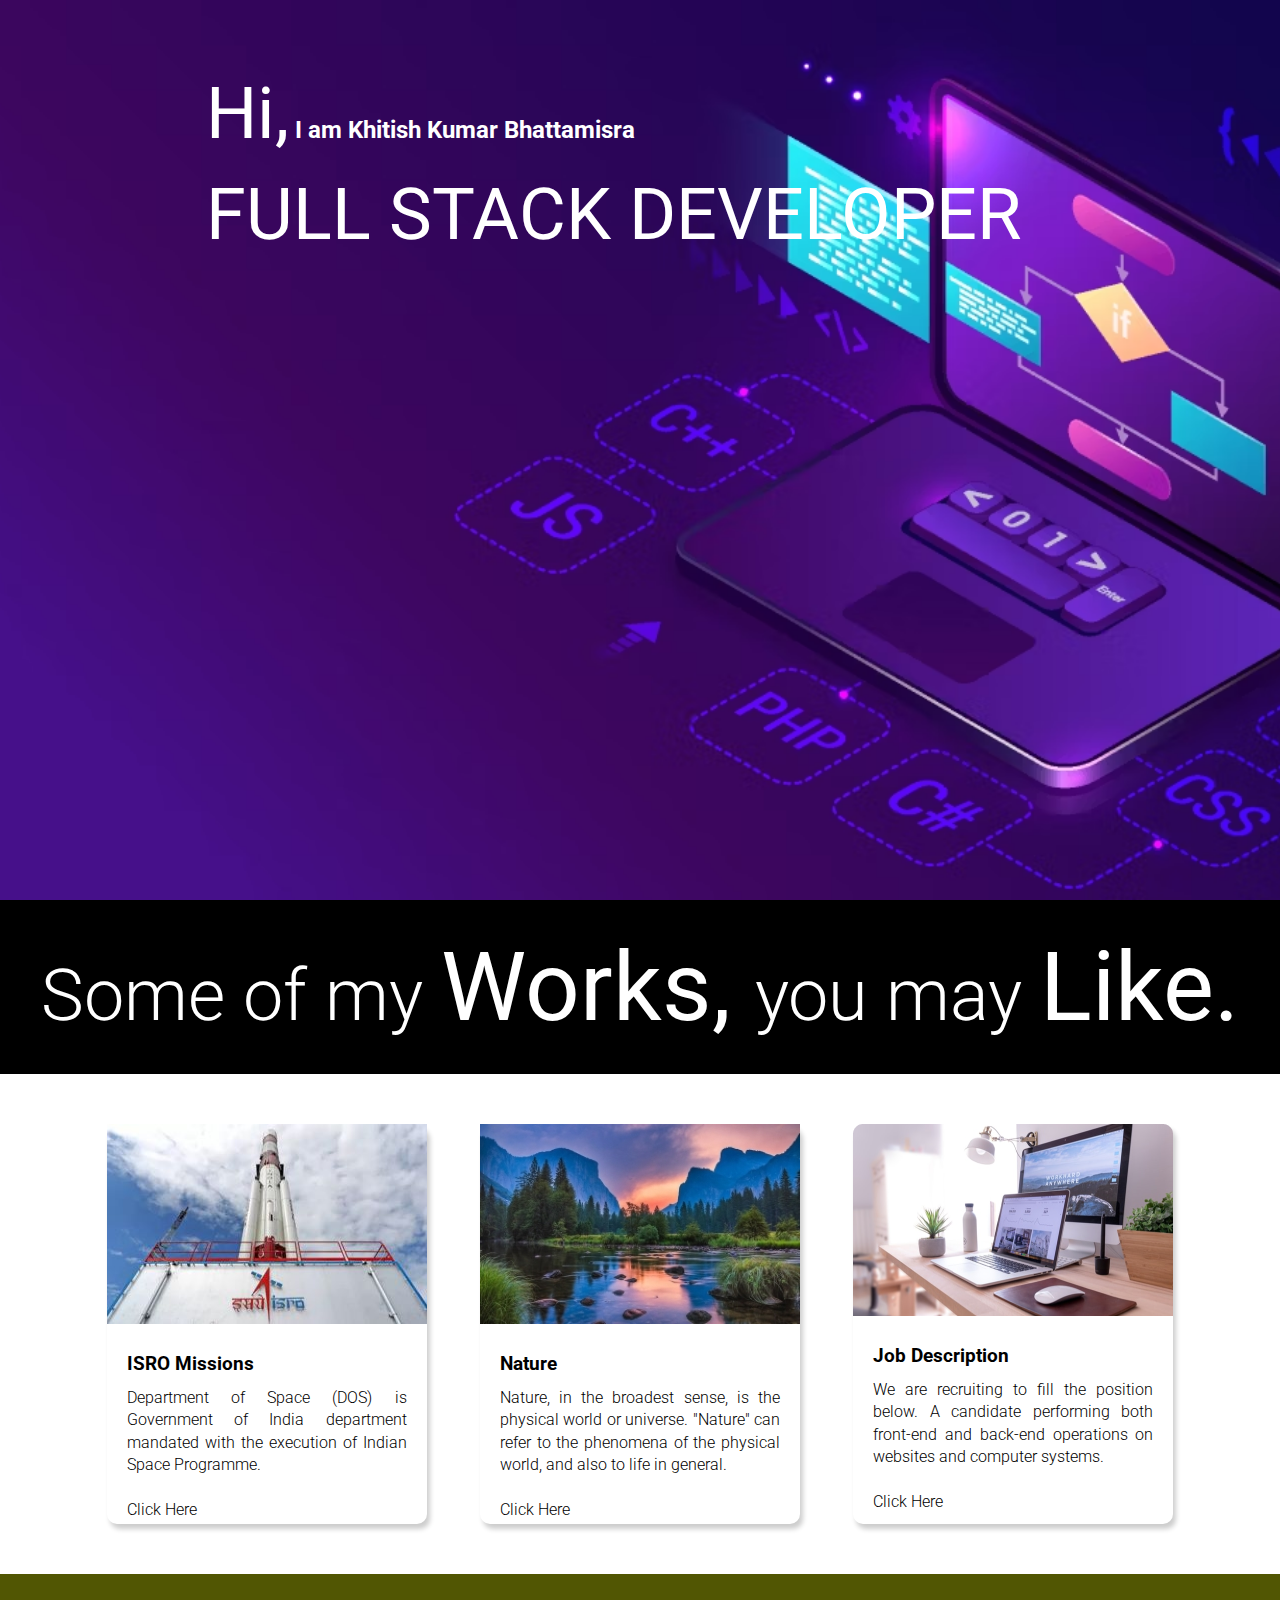
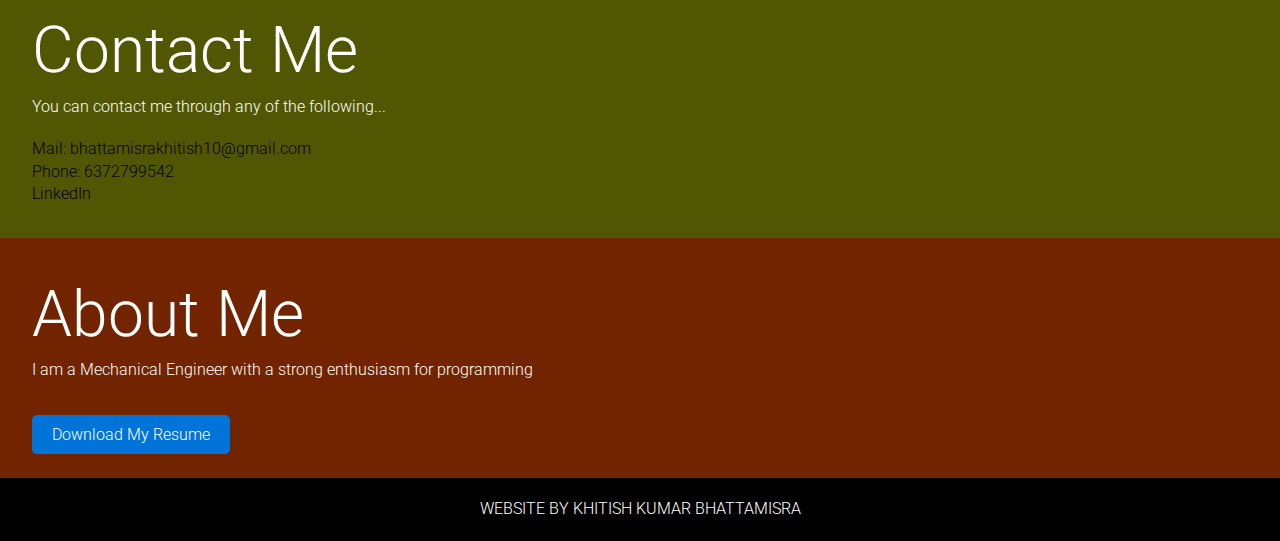
<file: index.html>
<!DOCTYPE html>
<html lang="en">
  <head>
    <meta charset="UTF-8" />
    <meta http-equiv="X-UA-Compatible" content="IE=edge" />
    <meta name="viewport" content="width=device-width, initial-scale=1.0" />
    <title>Portfolio</title>
    <link rel="stylesheet" href="style.css" />
    <link rel="shortcut icon" href="/images/logo.png" type="image/x-icon">
  </head>
  <body>
    <section class="hero_section">
      <div class="text_container">
        <h2><span class="lg_text">Hi,</span> I am Khitish Kumar Bhattamisra</h2>
        <h1 class="lg_text">FULL STACK DEVELOPER</h1>
      </div>
    </section>
    <section class="black_box">
      <h2>Some of my <span>Works, </span>you may <span>Like.</span></h2>
    </section>
    <section class="work">
      <div class="grid_item">
        <div class="card">
          <div class="image_container">
            <img src="images/ISRO.jpg" width="320" height="200" alt="isro" />
          </div>
          <div class="card_content">
            <h3>ISRO Missions</h3>
            <p>
              Department of Space (DOS) is Government of India department mandated with the execution of Indian Space Programme.
            </p><br>
            <a href="isro.html" target="_blank">Click Here</a>
          </div>
        </div>
      </div>
      <div class="grid_item">
        <div class="card">
          <div class="image_container">
            <img src="images/nature4.jpg" alt="app development" />
          </div>
          <div class="card_content">
            <h3>Nature</h3>
            <p>
              Nature, in the broadest sense, is the physical world or universe. "Nature" can refer to the phenomena of the physical world, and also to life in general.
            </p><br>
            <a href="nature.html" target="_blank">Click Here</a>
          </div>
        </div>
      </div>
      <div class="grid_item">
        <div class="card">
          <div class="image_container">
            <img src="images/web.png" alt="application" />
          </div>
          <div class="card_content">
            <h3>Job Description</h3>
            <p>
              We are recruiting to fill the position below. A candidate performing both front-end and back-end operations on websites and computer systems.
            </p> <br>
            <a href="forms.html">Click Here</a>
          </div>
        </div>
      </div>
    </section>
    <section class="bottom_section">
      <div class="contact" >
        <h2>Contact Me</h2>
        <p>
          You can contact me through any of the following...
        </p>
        <a href="mailto:bhattamisrakhitish10@gmail.com">Mail: bhattamisrakhitish10@gmail.com</a><br>
        <a href="tel:+91 6373799542">Phone: 6372799542</a><br>
        <a href="khitish-kumar-bhattamisra-844339258/">LinkedIn</a>

      </div>
      <div class="about">
        <h2>About Me</h2>

        <p>
          I am a Mechanical Engineer with a strong enthusiasm for programming
        </p><br>
        <a href="images/Khitish_Bhattamisra_Resume.pdf" target="_blank" download="Khitish Resume" class="resume-link">Download My Resume</a>

       
      </div>
    </section>
    <footer>Website by Khitish Kumar Bhattamisra</footer>
  </body>
</html>
</file>
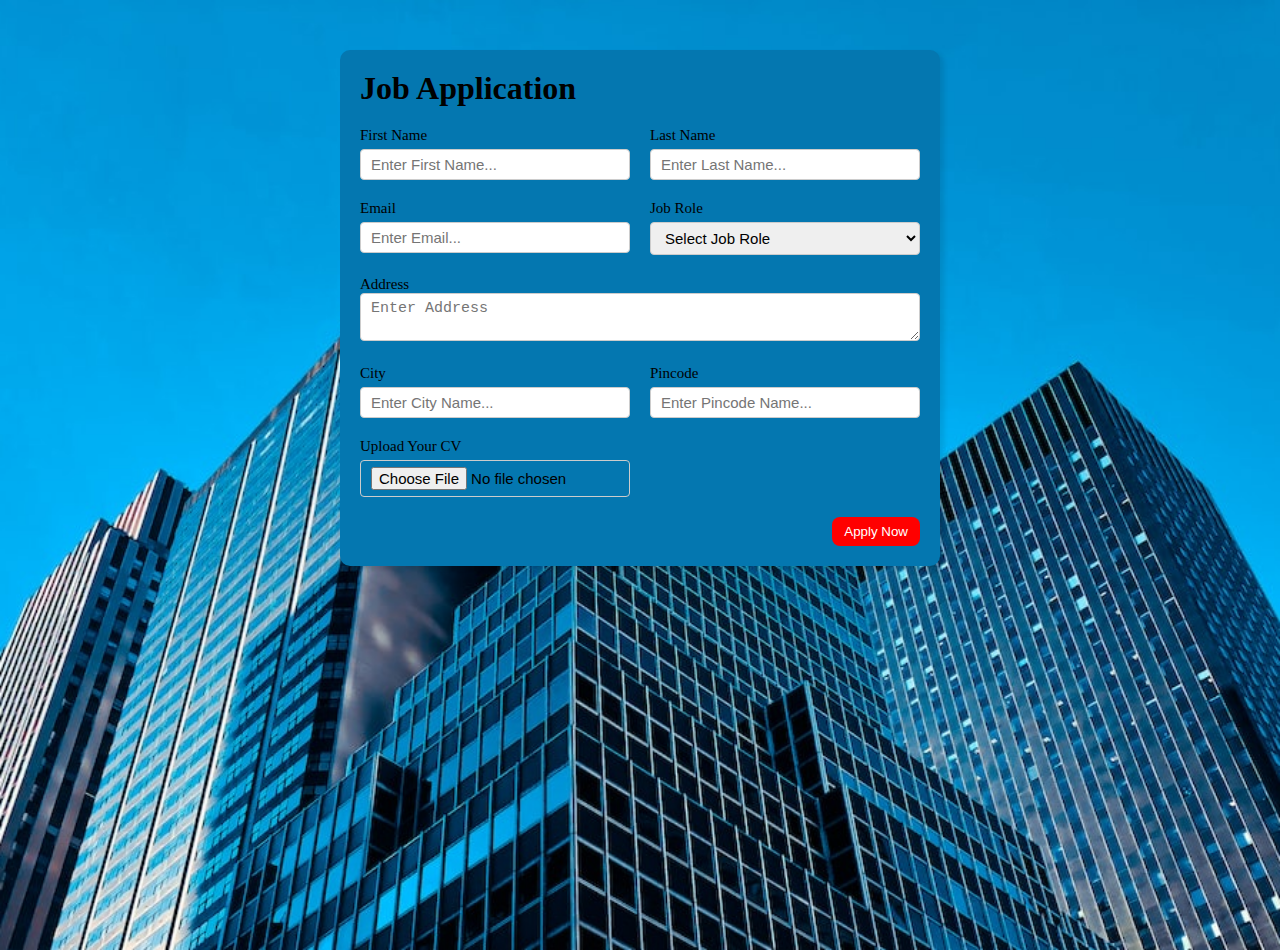
<file: forms.html>
<!DOCTYPE html>
<html lang="en">
  <head>
    <meta charset="UTF-8" />
    <meta http-equiv="X-UA-Compatible" content="IE=edge" />
    <meta name="viewport" content="width=device-width, initial-scale=1.0" />
    <title>Job Application Form</title>
    <link rel="stylesheet" href="forms.css" />
  </head>
  <body>
    <div class="container">
      <div class="apply_box">
        <h1>
          Job Application
        </h1>
        <form action="">
          <div class="form_container">
            <div class="form_control">
              <label for="first_name"> First Name </label>
              <input
                id="first_name"
                name="first_name"
                placeholder="Enter First Name..."
              />
            </div>
            <div class="form_control">
              <label for="last_name"> Last Name </label>
              <input
                id="last_name"
                name="last_name"
                placeholder="Enter Last Name..."
              />
            </div>
            <div class="form_control">
              <label for="email"> Email </label>
              <input
                type="email"
                id="email"
                name="email"
                placeholder="Enter Email..."
              />
            </div>
            <div class="form_control">
              <label for="job_role"> Job Role </label>
              <select id="job_role" name="job_role">
                <option value="">Select Job Role</option>
                <option value="frontend">Frontend Developer</option>
                <option value="backend">Backend Developer</option>
                <option value="full_stack">Full Stack Developer</option>
              </select>
            </div>
            <div class="textarea_control">
              <label for="address"> Address </label>
              <textarea
                id="address"
                name="address"
                row="4"
                cols="50"
                placeholder="Enter Address"
              ></textarea>
            </div>
            <div class="form_control">
              <label for="city"> City </label>
              <input id="city" name="city" placeholder="Enter City Name..." />
            </div>
            <div class="form_control">
              <label for="pincode"> Pincode </label>
              <input
                type="number"
                id="pincode"
                name="pincode"
                placeholder="Enter Pincode Name..."
              />
            </div>
            
            <div class="form_control">
              <label for="upload"> Upload Your CV </label>
              <input type="file" id="upload" name="upload" />
            </div>
          </div>
          <div class="button_container">
            <button type="submit">Apply Now</button>
          </div>
        </form>
      </div>
    </div>
  </body>
</html>
</file>
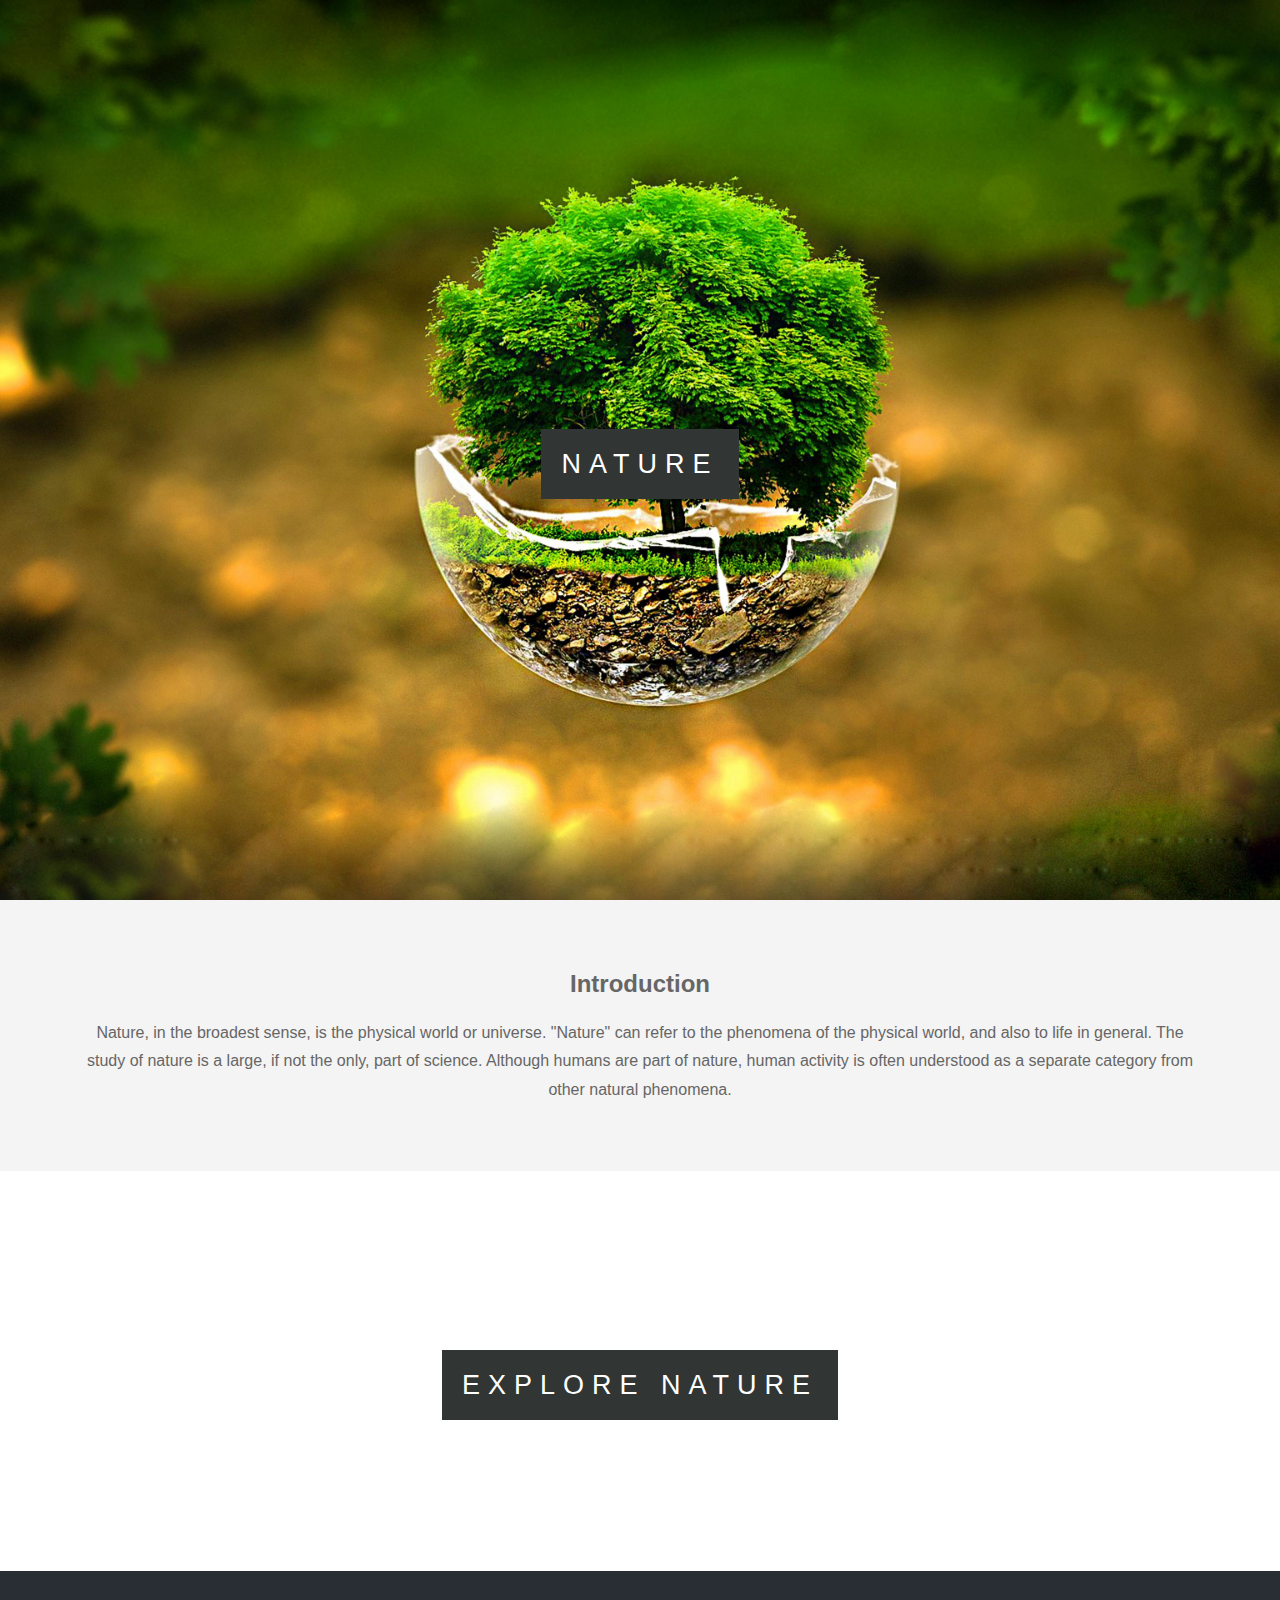
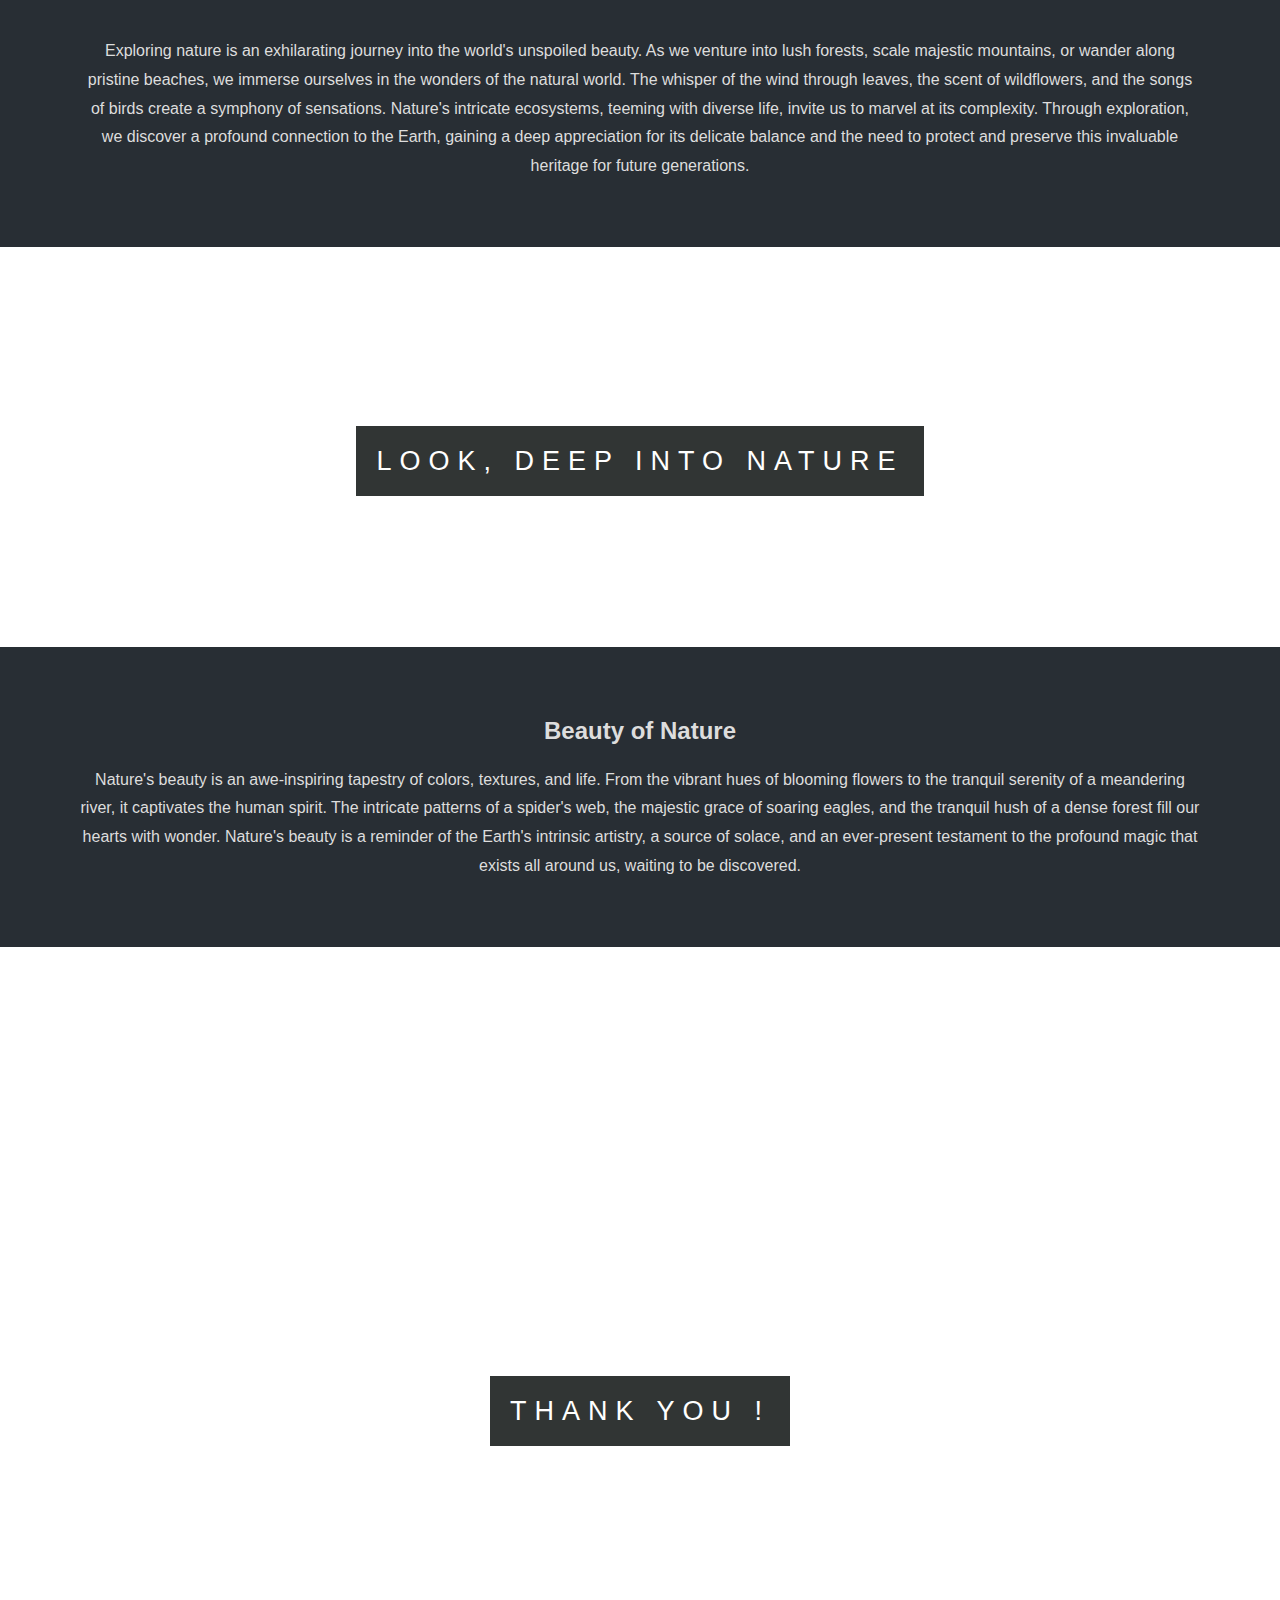
<file: nature.html>
<!DOCTYPE html>
<html lang="en">
  <head>
    <meta charset="UTF-8" />
    <meta http-equiv="X-UA-Compatible" content="IE=edge" />
    <meta name="viewport" content="width=device-width, initial-scale=1.0" />
    <title>Nature Website</title>
    <link rel="stylesheet" href="nature.css" />
    <link rel="shortcut icon" href="images/nature.webp" type="image/x-icon">
  </head>
  <body>
    <section class="pimg1">
      <div class="ptext">
        <span class="textBg"> Nature </span>
      </div>
    </section>
    <section class="section section-light">
      <h2>Introduction</h2>
      <p>
        Nature, in the broadest sense, is the physical world or universe. "Nature" can refer to the phenomena of the physical world, and also to life in general. The study of nature is a large, if not the only, part of science. Although humans are part of nature, human activity is often understood as a separate category from other natural phenomena.
      </p>
    </section>
    <section class="pimg2">
      <div class="ptext">
        <span class="textBg"> Explore Nature</span>
      </div>
    </section>
    <section class="section section-dark">
      
      <p>
        Exploring nature is an exhilarating journey into the world's unspoiled beauty. As we venture into lush forests, scale majestic mountains, or wander along pristine beaches, we immerse ourselves in the wonders of the natural world. The whisper of the wind through leaves, the scent of wildflowers, and the songs of birds create a symphony of sensations. Nature's intricate ecosystems, teeming with diverse life, invite us to marvel at its complexity. Through exploration, we discover a profound connection to the Earth, gaining a deep appreciation for its delicate balance and the need to protect and preserve this invaluable heritage for future generations.
      </p>
    </section>
    <section class="pimg3">
      <div class="ptext">
        <span class="textBg"> LOOK, DEEP INTO NATURE</span>
      </div>
    </section>
    <section class="section section-dark">
      <h2>Beauty of Nature</h2>
      <p>
        Nature's beauty is an awe-inspiring tapestry of colors, textures, and life. From the vibrant hues of blooming flowers to the tranquil serenity of a meandering river, it captivates the human spirit. The intricate patterns of a spider's web, the majestic grace of soaring eagles, and the tranquil hush of a dense forest fill our hearts with wonder. Nature's beauty is a reminder of the Earth's intrinsic artistry, a source of solace, and an ever-present testament to the profound magic that exists all around us, waiting to be discovered.
      </p>
    </section>
    <section class="pimg1">
      <div class="ptext">
        <span class="textBg"> Thank You ! </span>
      </div>
    </section>
  </body>
</html>
</file>
<file: style.css>
@import url("https://fonts.googleapis.com/css2?family=Roboto:ital,wght@0,100;0,300;0,400;0,500;0,700;0,900;1,100;1,300;1,400;1,500;1,700;1,900&display=swap");
* {
  margin: 0;
  padding: 0;
  box-sizing: border-box;
}
html,
body {
  line-height: 1.4;
  font-weight: 300;
  font-family: "Roboto", sans-serif;
}

.hero_section {
  background-image: url(images/frontend.jpg);
  min-height: 100vh;
  background-position: center;
  background-size: cover;
  background-repeat: no-repeat;
  text-align: left;
}

.text_container {
  color: white;
  max-width: 900px;
  margin: 0 auto;
  padding-top: 64px;
  padding-left: 16px;
}
.lg_text {
  font-size: 72px;
  font-weight: 400;
}
.black_box {
  background-color: #000;
  padding: 20px;
}
.black_box h2 {
  font-size: 72px;
  color: white;
  text-align: center;
  font-weight: 300;
}

.black_box h2 span {
  font-weight: 400;
  font-size: 96px;
}
.work {
  display: grid;
  gap: 20px;
  grid-template-columns: repeat(auto-fit, minmax(320px, 1fr));
  max-width: 1100px;
  margin: 50px auto;
}
.grid_item {
  display: flex;
  justify-content: center;
  align-items: center;
}
.card {
  max-width: 320px;
  height: 400px;
  border-radius: 10px;
  box-shadow: 3px 5px 5px rgba(1, 1, 1, 0.2);
  transition: 0.2s ease-in-out;
}
.card:hover {
  transform: scale(1.04);
  box-shadow: 3px 5px 5px rgba(1, 1, 1, 0.3);
  transition: 0.2s ease-in-out;
}
.card_content {
  padding: 20px;
}
.card_content h3 {
  margin-bottom: 10px;
}
.contact {
  background-color: #515603;
}
.about {
  background-color: #722300;
}

.contact,
.about {
  min-height: 200px;
  padding: 32px;
  color: white;
}
.about h2,
.contact h2 {
  font-size: 64px;
  font-weight: 300;
}
.about p,
.contact p {
  margin-bottom: 20px;
}

footer {
  text-align: center;
  text-transform: uppercase;
  background-color: #000;
  padding: 20px;
  color: white;
}
a {
 text-decoration: none;
 color: #000;

}
.resume-link {
  background-color: #0074d9; 
  color: #fff; 
  padding: 10px 20px; 
  border-radius: 5px; 
  text-decoration: none; 
}

.resume-link:hover {
  background-color: #00eaff; /* Change color on hover */
}
p {
  text-align: justify;
}


@media (max-width: 786px) {
  .hero_section {
    min-height: 50vh;
  }
  .text_container {
    padding: 10px 0;
    text-align: center;
  }
  .lg_text {
    font-size: 32px;
  }
  .black_box h2 {
    font-size: 24px;
  }
  .black_box h2 span {
    font-weight: 400;
    font-size: 32px;
  }
  .bottom_section {
    flex-direction: row;
  }
  h1 {
    font-size: 32px;
  }
  .about h2,
  .contact h2 {
    font-size: 32px;
  }
}
</file>
<file: forms.css>
* {
    margin: 0;
    padding: 0;
    box-sizing: border-box;
  }
  
  body {
    background-image: url(images/company1.jpg);
    min-height: 100vh;
    background-position: center;
    background-size: cover;
    background-repeat: no-repeat;
  }
  .container {
    max-width: 900px;
    margin: 0 auto;
  }
  
  
  .apply_box {
    max-width: 600px;
    padding: 20px;
    background-color: rgb(4, 119, 176);
    margin: 0 auto;
    margin-top: 50px;
    box-shadow: 4px 3px 5px rgba(1, 1, 1, 0.1);
    border-radius: 10px;
  }
  
  .title_small {
    font-size: 20px;
  }
  
  .form_container {
    margin-top: 20px;
    display: grid;
    grid-template-columns: repeat(auto-fit, minmax(200px, 1fr));
    gap: 20px;
  }
  .form_control {
    display: flex;
    flex-direction: column;
  }
  
  label {
    font-size: 15px;
    margin-bottom: 5px;
  }
  
  input,
  select,
  textarea {
    padding: 6px 10px;
    border: 1px solid #ccc;
    border-radius: 4px;
    font-size: 15px;
  }
  
  input:focus {
    outline-color: red;
  }
  
  .button_container {
    display: flex;
  
    justify-content: flex-end;
    margin-top: 20px;
  }
  button {
    background-color: red;
    border: transparent solid 2px;
    padding: 5px 10px;
    color: white;
    border-radius: 8px;
    transition: 0.3s ease-in;
  }
  button:hover {
    background-color: #ccc;
    border: 2px solid red;
    color: black;
    transition: 0.3s ease-out;
    cursor: pointer;
  }
  .textarea_control {
    grid-column: 1 / span 2;
  }
  .textarea_control textarea {
    width: 100%;
  }
  
  @media (max-width: 460px) {
    .textarea_control {
      grid-column: 1 / span 1;
    }
  } ;
</file>
<file: nature.css>
html,
body {
  height: 100%;
  margin: 0;
  font-size: 16px;
  font-family: "Lato", sans-serif;
  font-weight: 400;
  line-height: 1.8em;
  color: #666;
}
.pimg1 {
  background-image: url(images/nature1.jpg);
  min-height: 100%;
}
.pimg2 {
  background-image: url(images/nature2.jpg);
  min-height: 400px;
}
.pimg3 {
  background-image: url(images/nature3.jpg);
  min-height: 400px;
}
.pimg1,
.pimg2,
.pimg3 {
  position: relative;
  background-position: center;
  background-size: cover;
  background-repeat: no-repeat;
  background-attachment: fixed;
}

.ptext {
  position: absolute;
  top: 50%;
  width: 100%;
  text-align: center;
  color: black;
  font-size: 27px;
  letter-spacing: 8px;
  text-transform: uppercase;
}
.textBg {
  background: #313534;
  color: #fff;
  padding: 20px;
}

.section {
  padding: 50px 80px;
  text-align: center;
}
.section-light {
  background-color: #f4f4f4;
  color: #666;
}
.section-dark {
  background-color: #282e34;
  color: #ddd;
}
</file>
